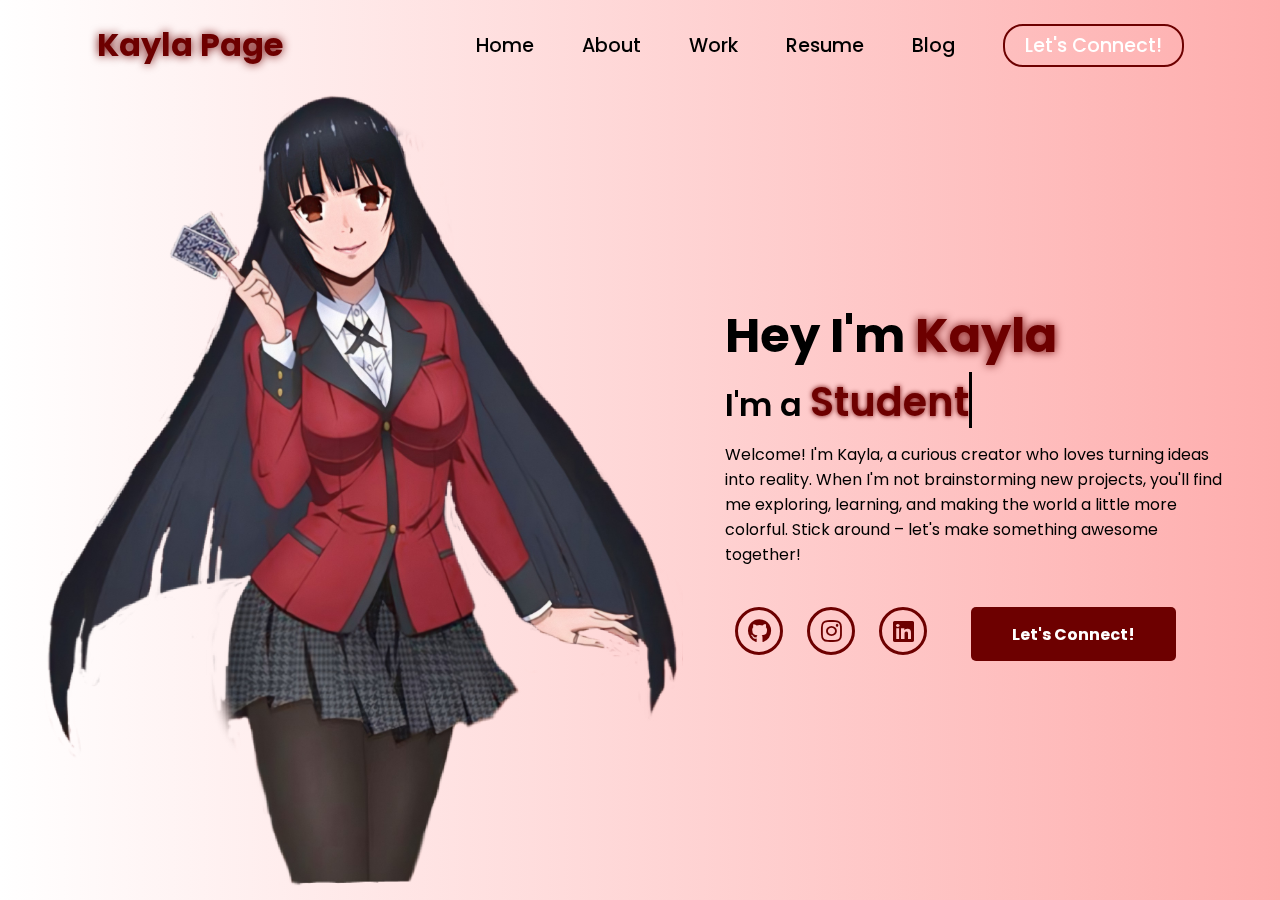
<file: index.html>
<!DOCTYPE html>
<html lang="en">
<head>
    <meta charset="UTF-8">
    <meta name="viewport" content="width=device-width, initial-scale=1.0">
    <link rel="stylesheet" href="https://cdnjs.cloudflare.com/ajax/libs/font-awesome/6.7.1/css/all.min.css">
    <title>Kayla's Portfolio</title>
    <link rel="stylesheet" href="style.css">
    <link rel="stylesheet" href="https://unpkg.com/aos@next/dist/aos.css" />
</head>
<body>
    <nav>
        <div class="nav-container">
            <div class="logo" data-aos="zoom-in" data-aos-duration="1000">
                <span>Kayla Page</span>
            </div>
            <div class="links">
                <div class="link" data-aos="fade-up" data-aos-duration="1000" data-aos-delay="100"><a href="index.html">Home</a></div>
                <div class="link" data-aos="fade-up" data-aos-duration="1000" data-aos-delay="200"><a href="about.html">About</a></div>
                <div class="link" data-aos="fade-up" data-aos-duration="1000" data-aos-delay="300"><a href="work.html">Work</a></div>
                <div class="link" data-aos="fade-up" data-aos-duration="1000" data-aos-delay="400"><a href="resume.html">Resume</a></div>
                <div class="link" data-aos="fade-up" data-aos-duration="1000" data-aos-delay="500"><a href="blog.html">Blog</a></div>
                <div class="link contact-btn" data-aos="fade-up" data-aos-duration="1000" data-aos-delay="600"><a href="connect.html">Let's Connect!</a></div>
            </div>
            <i class="fa-solid fa-bars hamburg" onclick="hamburg()"></i>
        </div>
        <div class="dropdown">
            <div class="links">
                <a href="index.html">Home</a>
                <a href="about.html">About</a>
                <a href="work.html">Work</a>
                <a href="resume.html">Resume</a>
                <a href="blog.html">Blog</a>
                <a href="connect.html">Let's Connect!</a>
                <i class="fa-solid fa-xmark cancel" onclick="cancel()"></i>
            </div>
        </div>
    </nav>
        <section>
            <div class="main-container">
                <div class="image" data-aos="zoom-in-right" data-aos-duration="2500">
                    <img src="main.png" alt="">
                </div>
                <div class="content">
                    <h1 data-aos="fade-left" data-aos-duration="1000" data-aos-delay="800">Hey I'm <span>Kayla</span></h1>
                    <div class="typewriter" data-aos="fade-right" data-aos-duration="1000" data-aos-delay="900">I'm a <span></span></div>
                    <p data-aos="flip-up" data-aos-duration="1000" data-aos-delay="1000">Welcome! I'm Kayla, a curious creator who loves turning ideas into reality. When I'm not brainstorming new projects, you'll find me exploring, learning, and making the world a little more colorful. Stick around – let's make something awesome together!</p>
                    <div class="social-links" data-aos="flip-down" data-aos-duration="1000" data-aos-delay="1200">
                        <a href="https://github.com/kayla-page" ><i class="fa-brands fa-github"></i></a>
                        <a href="https://www.instagram.com/kaylasirrea/profilecard/?igsh=MTZxNDg4Z2NjbWg2Ng=="><i class="fa-brands fa-instagram"></i></a>
                        <a href="https://www.linkedin.com/in/kayla-page-5094b0284/?trk=public-profile-join-page"><i class="fa-brands fa-linkedin"></i></a>
                            <a href="connect.html" class="contact-btn">
                                <button>Let's Connect!</button>
                            </a>
                        </div>
                    </div>
                </div>
            </div>
        </section>
        <script src="https://unpkg.com/aos@next/dist/aos.js"></script>
        <script>
          AOS.init({offset:0});
        </script>
        <script>
            function hamburg(){
                const navbar = document.querySelector(".dropdown")
                navbar.style.transform = "translateY(0px)"
            }
            function cancel(){
                const navbar = document.querySelector(".dropdown")
                navbar.style.transform = "translateY(-500px)"
            }
        </script>
</body>
</file>
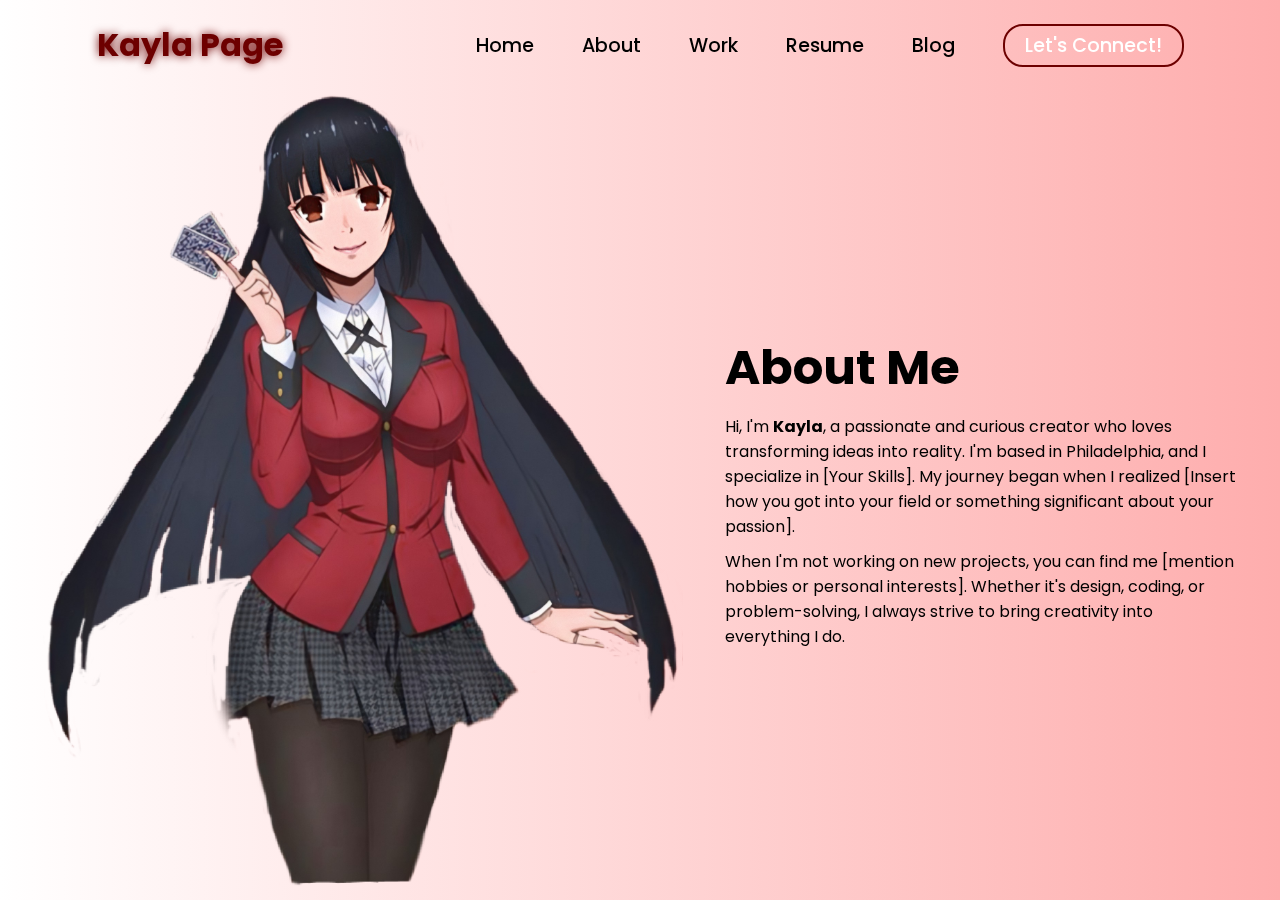
<file: about.html>
<!DOCTYPE html>
<html lang="en">
<head>
    <meta charset="UTF-8">
    <meta name="viewport" content="width=device-width, initial-scale=1.0">
    <link rel="stylesheet" href="https://cdnjs.cloudflare.com/ajax/libs/font-awesome/6.7.1/css/all.min.css">
    <title>About - Kayla's Portfolio</title>
    <link rel="stylesheet" href="style.css">
    <link rel="stylesheet" href="https://unpkg.com/aos@next/dist/aos.css" />
</head>
<body>
    <!-- Navigation Bar (Same as in index.html) -->
    <nav>
        <div class="nav-container">
            <div class="logo" data-aos="zoom-in" data-aos-duration="1000">
                <span>Kayla Page</span>
            </div>
            <div class="links">
                <div class="link" data-aos="fade-up" data-aos-duration="1000" data-aos-delay="100"><a href="index.html">Home</a></div>
                <div class="link" data-aos="fade-up" data-aos-duration="1000" data-aos-delay="200"><a href="about.html">About</a></div>
                <div class="link" data-aos="fade-up" data-aos-duration="1000" data-aos-delay="300"><a href="work.html">Work</a></div>
                <div class="link" data-aos="fade-up" data-aos-duration="1000" data-aos-delay="400"><a href="resume.html">Resume</a></div>
                <div class="link" data-aos="fade-up" data-aos-duration="1000" data-aos-delay="500"><a href="blog.html">Blog</a></div>
                <div class="link contact-btn" data-aos="fade-up" data-aos-duration="1000" data-aos-delay="600"><a href="connect.html">Let's Connect!</a></div>
            </div>
            <i class="fa-solid fa-bars hamburg" onclick="hamburg()"></i>
        </div>
        <div class="dropdown">
            <div class="links">
                <a href="index.html">Home</a>
                <a href="about.html">About</a>
                <a href="work.html">Work</a>
                <a href="resume.html">Resume</a>
                <a href="blog.html">Blog</a>
                <a href="connect.html">Let's Connect!</a>
                <i class="fa-solid fa-xmark cancel" onclick="cancel()"></i>
            </div>
        </div>
    </nav>

    <!-- About Section -->
    <section>
        <div class="main-container">
            <div class="image" data-aos="zoom-in-right" data-aos-duration="2500">
                <img src="main.png" alt="Kayla's Photo">
            </div>
            <div class="content">
                <h1 data-aos="fade-left" data-aos-duration="1000" data-aos-delay="800">About Me</h1>
                <p data-aos="flip-up" data-aos-duration="1000" data-aos-delay="1000">
                    Hi, I'm <strong>Kayla</strong>, a passionate and curious creator who loves transforming ideas into reality. I'm based in Philadelphia, and I specialize in [Your Skills]. My journey began when I realized [Insert how you got into your field or something significant about your passion].
                </p>
                <p data-aos="flip-up" data-aos-duration="1000" data-aos-delay="1100">
                    When I'm not working on new projects, you can find me [mention hobbies or personal interests]. Whether it's design, coding, or problem-solving, I always strive to bring creativity into everything I do.
                </p>
            </div>
        </div>
    </section>

    <script src="https://unpkg.com/aos@next/dist/aos.js"></script>
    <script>
        AOS.init({ offset: 0 });
    </script>
    <script>
        function hamburg(){
            const navbar = document.querySelector(".dropdown");
            navbar.style.transform = "translateY(0px)";
        }
        function cancel(){
            const navbar = document.querySelector(".dropdown");
            navbar.style.transform = "translateY(-500px)";
        }
    </script>
</body>
</html>
</file>
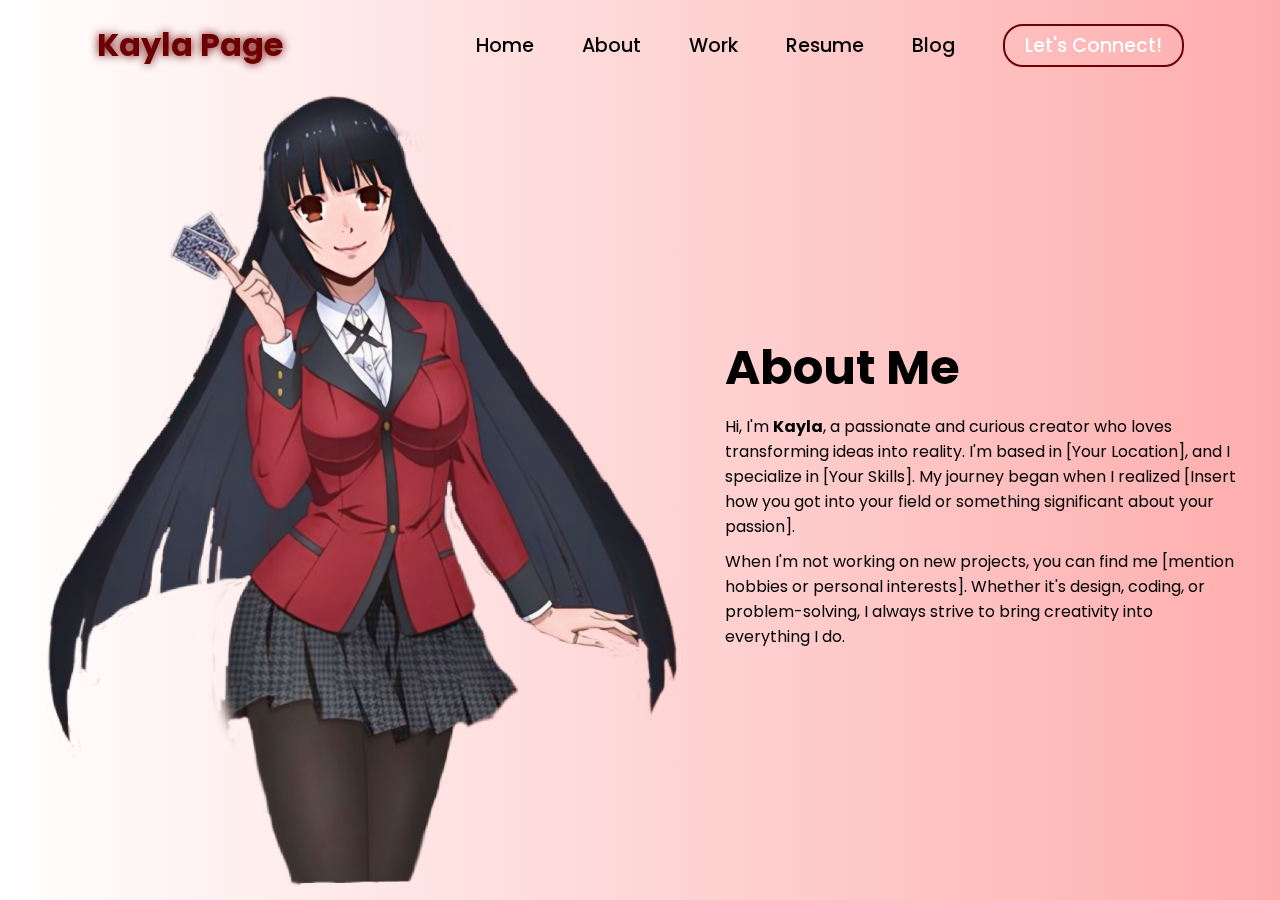
<file: blog.html>
<!DOCTYPE html>
<html lang="en">
<head>
    <meta charset="UTF-8">
    <meta name="viewport" content="width=device-width, initial-scale=1.0">
    <link rel="stylesheet" href="https://cdnjs.cloudflare.com/ajax/libs/font-awesome/6.7.1/css/all.min.css">
    <title>About - Kayla's Portfolio</title>
    <link rel="stylesheet" href="style.css">
    <link rel="stylesheet" href="https://unpkg.com/aos@next/dist/aos.css" />
</head>
<body>
    <!-- Navigation Bar (Same as in index.html) -->
    <nav>
        <div class="nav-container">
            <div class="logo" data-aos="zoom-in" data-aos-duration="1000">
                <span>Kayla Page</span>
            </div>
            <div class="links">
                <div class="link" data-aos="fade-up" data-aos-duration="1000" data-aos-delay="100"><a href="index.html">Home</a></div>
                <div class="link" data-aos="fade-up" data-aos-duration="1000" data-aos-delay="200"><a href="about.html">About</a></div>
                <div class="link" data-aos="fade-up" data-aos-duration="1000" data-aos-delay="300"><a href="work.html">Work</a></div>
                <div class="link" data-aos="fade-up" data-aos-duration="1000" data-aos-delay="400"><a href="resume.html">Resume</a></div>
                <div class="link" data-aos="fade-up" data-aos-duration="1000" data-aos-delay="500"><a href="blog.html">Blog</a></div>
                <div class="link contact-btn" data-aos="fade-up" data-aos-duration="1000" data-aos-delay="600"><a href="connect.html">Let's Connect!</a></div>
            </div>
            <i class="fa-solid fa-bars hamburg" onclick="hamburg()"></i>
        </div>
        <div class="dropdown">
            <div class="links">
                <a href="index.html">Home</a>
                <a href="about.html">About</a>
                <a href="work.html">Work</a>
                <a href="resume.html">Resume</a>
                <a href="blog.html">Blog</a>
                <a href="connect.html">Let's Connect!</a>
                <i class="fa-solid fa-xmark cancel" onclick="cancel()"></i>
            </div>
        </div>
    </nav>

    <!-- About Section -->
    <section>
        <div class="main-container">
            <div class="image" data-aos="zoom-in-right" data-aos-duration="2500">
                <img src="main.png" alt="Kayla's Photo">
            </div>
            <div class="content">
                <h1 data-aos="fade-left" data-aos-duration="1000" data-aos-delay="800">About Me</h1>
                <p data-aos="flip-up" data-aos-duration="1000" data-aos-delay="1000">
                    Hi, I'm <strong>Kayla</strong>, a passionate and curious creator who loves transforming ideas into reality. I'm based in [Your Location], and I specialize in [Your Skills]. My journey began when I realized [Insert how you got into your field or something significant about your passion].
                </p>
                <p data-aos="flip-up" data-aos-duration="1000" data-aos-delay="1100">
                    When I'm not working on new projects, you can find me [mention hobbies or personal interests]. Whether it's design, coding, or problem-solving, I always strive to bring creativity into everything I do.
                </p>
            </div>
        </div>
    </section>

    <script src="https://unpkg.com/aos@next/dist/aos.js"></script>
    <script>
        AOS.init({ offset: 0 });
    </script>
    <script>
        function hamburg(){
            const navbar = document.querySelector(".dropdown");
            navbar.style.transform = "translateY(0px)";
        }
        function cancel(){
            const navbar = document.querySelector(".dropdown");
            navbar.style.transform = "translateY(-500px)";
        }
    </script>
</body>
</html>
</file>
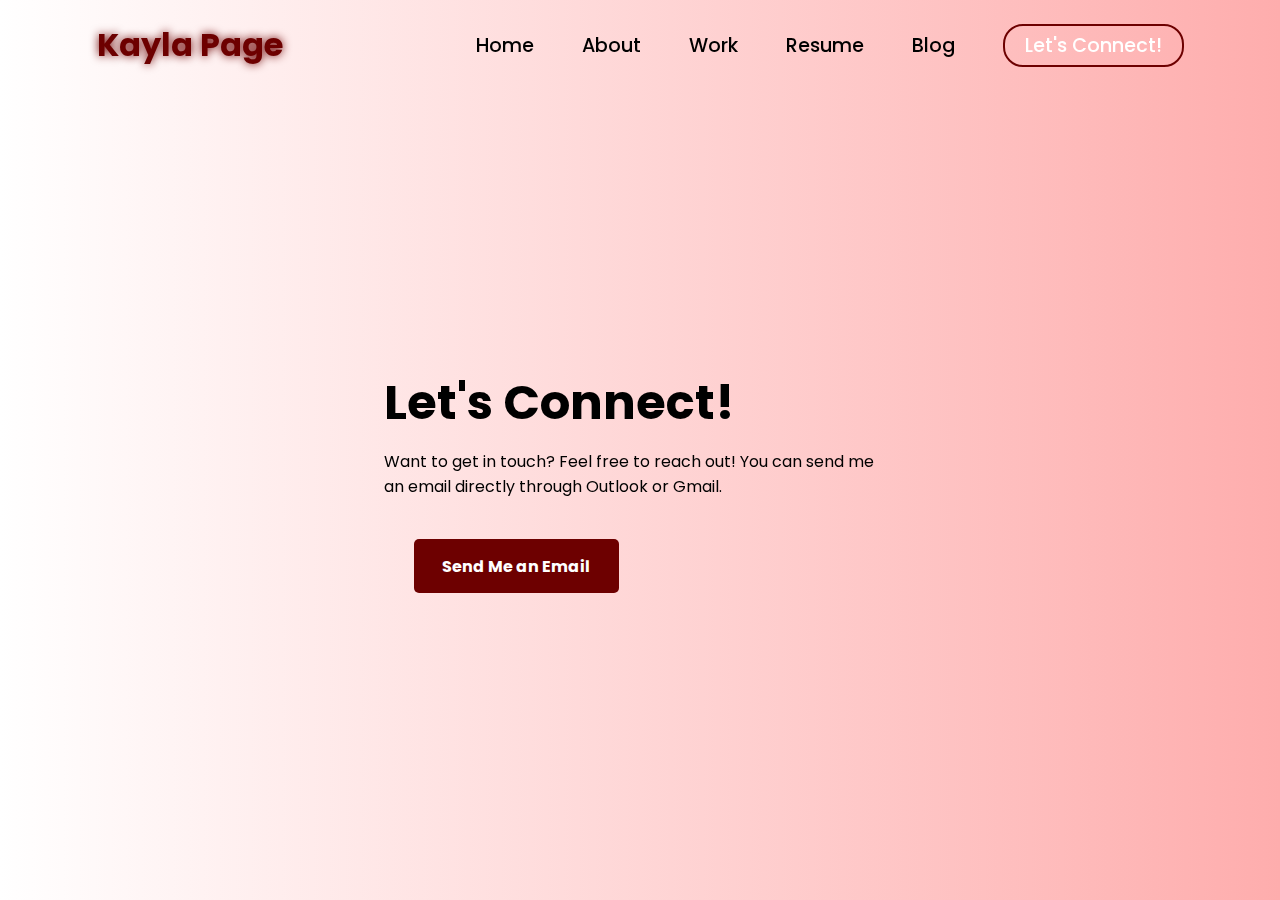
<file: connect.html>
<!DOCTYPE html>
<html lang="en">
<head>
    <meta charset="UTF-8">
    <meta name="viewport" content="width=device-width, initial-scale=1.0">
    <link rel="stylesheet" href="https://cdnjs.cloudflare.com/ajax/libs/font-awesome/6.7.1/css/all.min.css">
    <title>Connect with Kayla</title>
    <link rel="stylesheet" href="style.css">
    <link rel="stylesheet" href="https://unpkg.com/aos@next/dist/aos.css" />
</head>
<body>
    <!-- Navigation Bar (Same as in index.html) -->
    <nav>
        <div class="nav-container">
            <div class="logo" data-aos="zoom-in" data-aos-duration="1000">
                <span>Kayla Page</span>
            </div>
            <div class="links">
                <div class="link" data-aos="fade-up" data-aos-duration="1000" data-aos-delay="100"><a href="index.html">Home</a></div>
                <div class="link" data-aos="fade-up" data-aos-duration="1000" data-aos-delay="200"><a href="about.html">About</a></div>
                <div class="link" data-aos="fade-up" data-aos-duration="1000" data-aos-delay="300"><a href="work.html">Work</a></div>
                <div class="link" data-aos="fade-up" data-aos-duration="1000" data-aos-delay="400"><a href="resume.html">Resume</a></div>
                <div class="link" data-aos="fade-up" data-aos-duration="1000" data-aos-delay="500"><a href="blog.html">Blog</a></div>
                <div class="link contact-btn" data-aos="fade-up" data-aos-duration="1000" data-aos-delay="600"><a href="connect.html">Let's Connect!</a></div>
            </div>
            <i class="fa-solid fa-bars hamburg" onclick="hamburg()"></i>
        </div>
        <div class="dropdown">
            <div class="links">
                <a href="index.html">Home</a>
                <a href="about.html">About</a>
                <a href="work.html">Work</a>
                <a href="resume.html">Resume</a>
                <a href="blog.html">Blog</a>
                <a href="connect.html">Let's Connect!</a>
                <i class="fa-solid fa-xmark cancel" onclick="cancel()"></i>
            </div>
        </div>
    </nav>

    <!-- Connect Section -->
    <section>
        <div class="main-container">
            <div class="content">
                <h1 data-aos="fade-left" data-aos-duration="1000" data-aos-delay="800">Let's Connect!</h1>
                <p data-aos="flip-up" data-aos-duration="1000" data-aos-delay="1000">
                    Want to get in touch? Feel free to reach out! You can send me an email directly through Outlook or Gmail.
                </p>
                <div class="cta" data-aos="zoom-out-left" data-aos-duration="1000" data-aos-delay="1300">
                    <button id="connectBtn">Send Me an Email</button>
                </div>
            </div>
        </div>
    </section>

    <!-- Modal Pop-up -->
    <div id="popup" class="popup">
        <div class="popup-content">
            <div class="popup-header">
                <h3>Contact Kayla</h3>
                <span class="close-btn" onclick="closePopup()">×</span>
            </div>
            <div class="popup-body">
                <p><strong>Personal Email:</strong> kaylapage5600@gmail.com</p>
                <p><strong>School Email:</strong> pageka02@gettysburg.edu</p>
                <p>Select a platform to send me an email:</p>
                <div class="email-options">
                    <a href="mailto:kaylapage5600@gmail.com?subject=Hello Kayla" class="email-option" id="gmail">
                        <i class="fa-brands fa-google"></i> Gmail
                    </a>
                    <a href="mailto:pageka02@gettysburg.edu?subject=Hello Kayla" class="email-option" id="outlook">
                        <i class="fa-brands fa-microsoft"></i> Outlook
                    </a>
                </div>
            </div>
        </div>
    </div>

    <script src="https://unpkg.com/aos@next/dist/aos.js"></script>
    <script>
        AOS.init({ offset: 0 });

        // Open the popup when the button is clicked
        const connectBtn = document.getElementById('connectBtn');
        const popup = document.getElementById('popup');

        connectBtn.onclick = function() {
            popup.style.display = 'flex';
        };

        // Close the popup
        function closePopup() {
            popup.style.display = 'none';
        }
    </script>

    <script>
        function hamburg() {
            const navbar = document.querySelector(".dropdown");
            navbar.style.transform = "translateY(0px)";
        }

        function cancel() {
            const navbar = document.querySelector(".dropdown");
            navbar.style.transform = "translateY(-500px)";
        }
    </script>

</body>
</html>
</file>
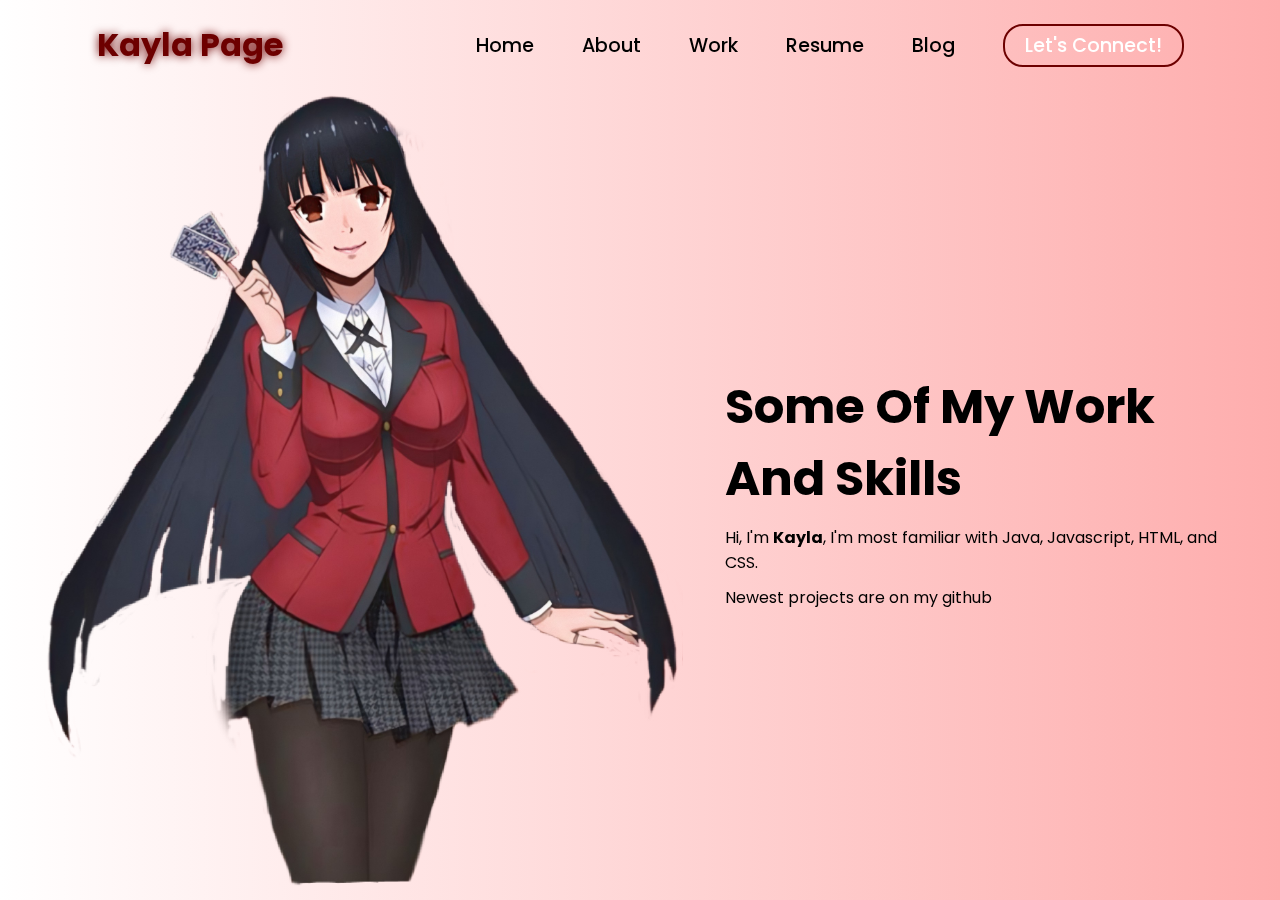
<file: work.html>
<!DOCTYPE html>
<html lang="en">
<head>
    <meta charset="UTF-8">
    <meta name="viewport" content="width=device-width, initial-scale=1.0">
    <link rel="stylesheet" href="https://cdnjs.cloudflare.com/ajax/libs/font-awesome/6.7.1/css/all.min.css">
    <title>About - Kayla's Portfolio</title>
    <link rel="stylesheet" href="style.css">
    <link rel="stylesheet" href="https://unpkg.com/aos@next/dist/aos.css" />
</head>
<body>
    <!-- Navigation Bar (Same as in index.html) -->
    <nav>
        <div class="nav-container">
            <div class="logo" data-aos="zoom-in" data-aos-duration="1000">
                <span>Kayla Page</span>
            </div>
            <div class="links">
                <div class="link" data-aos="fade-up" data-aos-duration="1000" data-aos-delay="100"><a href="index.html">Home</a></div>
                <div class="link" data-aos="fade-up" data-aos-duration="1000" data-aos-delay="200"><a href="about.html">About</a></div>
                <div class="link" data-aos="fade-up" data-aos-duration="1000" data-aos-delay="300"><a href="work.html">Work</a></div>
                <div class="link" data-aos="fade-up" data-aos-duration="1000" data-aos-delay="400"><a href="resume.html">Resume</a></div>
                <div class="link" data-aos="fade-up" data-aos-duration="1000" data-aos-delay="500"><a href="blog.html">Blog</a></div>
                <div class="link contact-btn" data-aos="fade-up" data-aos-duration="1000" data-aos-delay="600"><a href="connect.html">Let's Connect!</a></div>
            </div>
            <i class="fa-solid fa-bars hamburg" onclick="hamburg()"></i>
        </div>
        <div class="dropdown">
            <div class="links">
                <a href="index.html">Home</a>
                <a href="about.html">About</a>
                <a href="work.html">Work</a>
                <a href="resume.html">Resume</a>
                <a href="blog.html">Blog</a>
                <a href="connect.html">Let's Connect!</a>
                <i class="fa-solid fa-xmark cancel" onclick="cancel()"></i>
            </div>
        </div>
    </nav>

    <!-- About Section -->
    <section>
        <div class="main-container">
            <div class="image" data-aos="zoom-in-right" data-aos-duration="2500">
                <img src="main.png" alt="Kayla's Photo">
            </div>
            <div class="content">
                <h1 data-aos="fade-left" data-aos-duration="1000" data-aos-delay="800">Some Of My Work And Skills</h1>
                <p data-aos="flip-up" data-aos-duration="1000" data-aos-delay="1000">
                    Hi, I'm <strong>Kayla</strong>, I'm most familiar with Java, Javascript, HTML, and CSS.
                </p>
                <p data-aos="flip-up" data-aos-duration="1000" data-aos-delay="1100">
                    Newest projects are on my github
                </p>
            </div>
        </div>
    </section>

    <script src="https://unpkg.com/aos@next/dist/aos.js"></script>
    <script>
        AOS.init({ offset: 0 });
    </script>
    <script>
        function hamburg(){
            const navbar = document.querySelector(".dropdown");
            navbar.style.transform = "translateY(0px)";
        }
        function cancel(){
            const navbar = document.querySelector(".dropdown");
            navbar.style.transform = "translateY(-500px)";
        }
    </script>
</body>
</html>
</file>
<file: style.css>
@import url('https://fonts.googleapis.com/css2?family=Poppins:wght@100;200;300;400;500;600&display=swap');

*{
    padding: 0;
    margin: 0;
    font-family: 'Poppins', sans-serif;
    box-sizing: border-box;
}

html{
    overflow-x: hidden;
}

body{
    width: 100%;
    height: 100vh;
    overflow: hidden;
    background: linear-gradient(to right, rgb(255,255,255), rgb(254, 173, 173));
}

nav{
    width: 100%;
    height: 10vh;
    position: sticky;
}


.nav-container{
    width: 100%;
    height: 100%;
    display: flex;
    justify-content: space-around;
    align-items: center;
}

.logo{
    color: black;
    font-size: 2rem;
    font-weight: bolder;
}

.logo span{
    color: rgb(109,0, 0);
    text-shadow: 0 0 10px rgb(109,0, 0);
}

.hamburg, .cancel{
    cursor: pointer;
    position: absolute;
    right: 15px;
    top: 10px;
    color: black;
    font-size: 2rem;
    display: none;
}

.nav-container .links {
    display: flex;
    gap: 3rem;
    align-items: center;
}

.nav-container .links a{
    position: relative;
    font-size: 1.2rem;
    color: black;
    text-decoration: none;
    font-weight: 500;
    transform: 0.3s linear;
}

.nav-container .links a::before{
    position: absolute;
    content: "";
    bottom: -3px;
    left: 0;
    width: 0%;
    height: 3px;
    background-color: rgb(109,0, 0);
    transition: 0.2s linear;
}

.nav-container .links a:hover::before{
    width: 100%;
}

.nav-container .contact-btn{
    background-color: transparent;
    padding: 5px 20px;
    border-radius: 20px;
    border: 2px solid rgb(109,0, 0);
    transition: 0.2s linear;
}

.nav-container .contact-btn a{
    color: white;
    transition: 0.3s linear;
}

.nav-container .contact-btn:hover, .nav-container .contact-btn:hover a{
    background-color: rgb(109,0, 0);
    color: white;
}

.nav-container .links a:hover{
    color: rgb(109,0, 0);
}

.dropdown{
    z-index: 100;
    position: absolute;
    top: 0;
    transform: translateY(-500px);
    width: 100%;
    height: auto;
    backdrop-filter: brightness(40%) blur(3px);
    box-shadow: 0 0 20px black;
    transition: 0.2s linear;
}

.dropdown .links a{
    color: white;
    display: flex;
    text-decoration: none;
    justify-content: center;
    padding: 15px 0;
    align-items: center;
    transition: 0.2s linear;
}

.dropdown .links a:hover{
    background-color: rgb(109,0, 0);
}

section{
    width: 100%;
    height: 90vh;
}

.main-container{
    width: 100%;
    height: 100%;
    display: flex;
    justify-content: space-evenly;
    align-items: center;
}

.main-container .image{
    z-index: -1;
    width: 50%;
}

.main-container .image img{
    width: 100%;
}

.main-container .content{
    color: black;
    width: 40%;
    min-height: 100px;
}

.content h1{
    font-size: clamp(1rem, 2rem + 5vw, 3rem);
}

.content h1 span{
    color: rgb(109,0, 0);
    text-shadow: 0 0 10px rgb(109,0, 0);
}

.content .typewriter{
    font-weight: 600;
    font-size: clamp(1rem, 1rem + 5vw, 2rem);
}

.content .typewriter span{
    color: rgb(109,0, 0);
    font-size: 2.5rem;
    text-shadow: 0 0 5px rgb(109,0, 0);
    position: relative;
    transition: 0.3s linear;
}

.typewriter span::before{
    content: "Student";
    animation: words 15s infinite;
}

.typewriter span::after{
    content: "";
    position: absolute;
    width: calc(100% + 8px);
    height: 100%;
    border-left: 3px solid black;
    animation:  cursor 0.6s linear infinite;
}

@keyframes cursor {
    to{
        border-left: 3px solid #b74b4b;
    }
}

@keyframes words {
    0%, 33%{
        content: "Student";
    }
    34%, 66%{
        content: "Enigneer";
    }
    67%, 100%{
        content: "STEM girl";
    }
}

.content p{
    font-size: clamp(0.4rem, 0.2rem + 9vw, 1rem);
    margin: 10px 0;
}

.social-links i{
    display: inline-flex;
    justify-content: center;
    align-items: center;
    width: 3rem;
    height: 3rem;
    background-color:transparent;
    border: 0.2rem solid rgb(109,0, 0);
    border-radius: 50%;
    color:rgb(109,0, 0);
    margin: 5px 10px;
    font-size: 1.5rem;
    transition: 0.2s linear;
}

.social-links i:hover{
    scale: 1.3;
    color: white;
    background-color: rgb(109, 0, 0);
    filter: drop-shadow(0 0 10px rgb(109, 0, 0));
}

.content button{
    width: 40%;
    height: 6vh;
    margin: 30px;
    background-color: rgb(109, 0, 0);
    color: white;
    border: none;
    outline: none;
    font-size: 100%;
    font-weight: 700;
    border-radius: 5px;
    transition: 0.2s linear;
}

.content button:hover{
 scale: 1.1;
 color: rgb(109,0, 0);
 border: 2px solid rgb(109,0, 0);
 background-color: transparent;
 font-weight: 700;
 box-shadow: 0 0 40px rgb(109,0, 0);
}

@media (max-width:884px) {
    body{
        overflow-y: visible;
    }

    nav .logo{
        position: absolute;
        top: 16px;
        left: 15px;
        font-size: 1.5rem;
    }

    .main-container{
        display: flex;
        flex-direction: column;
    }

    .nav-container .links{
        display: none;
    }

    .hamburg,.cancel{
        display: block;
    }

    .main-container .content{
        width: 80%;
    }

    .social-links i{
        width: 2.5rem;
        height: 2.5rem;
        font-size: 1.5rem;
    }
    .cancel{
        color: white;
    }

    .main-container .image{
        width: 80%;
        margin-bottom: 0px;
    }
}

/* Popup Modal Styles */
.popup {
    display: none; /* Hidden by default */
    position: fixed;
    top: 0;
    left: 0;
    width: 100%;
    height: 100%;
    background-color: rgba(0, 0, 0, 0.7); /* Semi-transparent background */
    justify-content: center;
    align-items: center;
    z-index: 200;
}

.popup-content {
    background-color: white;
    width: 80%;
    max-width: 500px;
    padding: 20px;
    border-radius: 20px;
    box-shadow: 0 4px 8px rgba(0, 0, 0, 0.2);
    text-align: center;
}

.popup-header {
    display: flex;
    justify-content: space-between;
    align-items: center;
    margin-bottom: 20px;
}

.popup-header h3 {
    font-size: 1.5rem;
}

.popup-body p {
    margin: 10px 0;
    font-size: 1rem;
}

.close-btn {
    font-size: 1.5rem;
    cursor: pointer;
    color: rgb(109, 0, 0);
    font-weight: bold;
}

.email-options {
    display: flex;
    justify-content: space-around;
    margin-top: 20px;
}

.email-option {
    display: inline-flex;
    align-items: center;
    justify-content: center;
    padding: 10px 20px;
    background-color: rgb(109, 0, 0);
    color: white;
    border-radius: 30px;
    text-decoration: none;
    font-size: 1rem;
    transition: background-color 0.2s ease;
}

.email-option i {
    margin-right: 10px;
}

.email-option:hover {
    background-color: #b74b4b;
}
</file>
